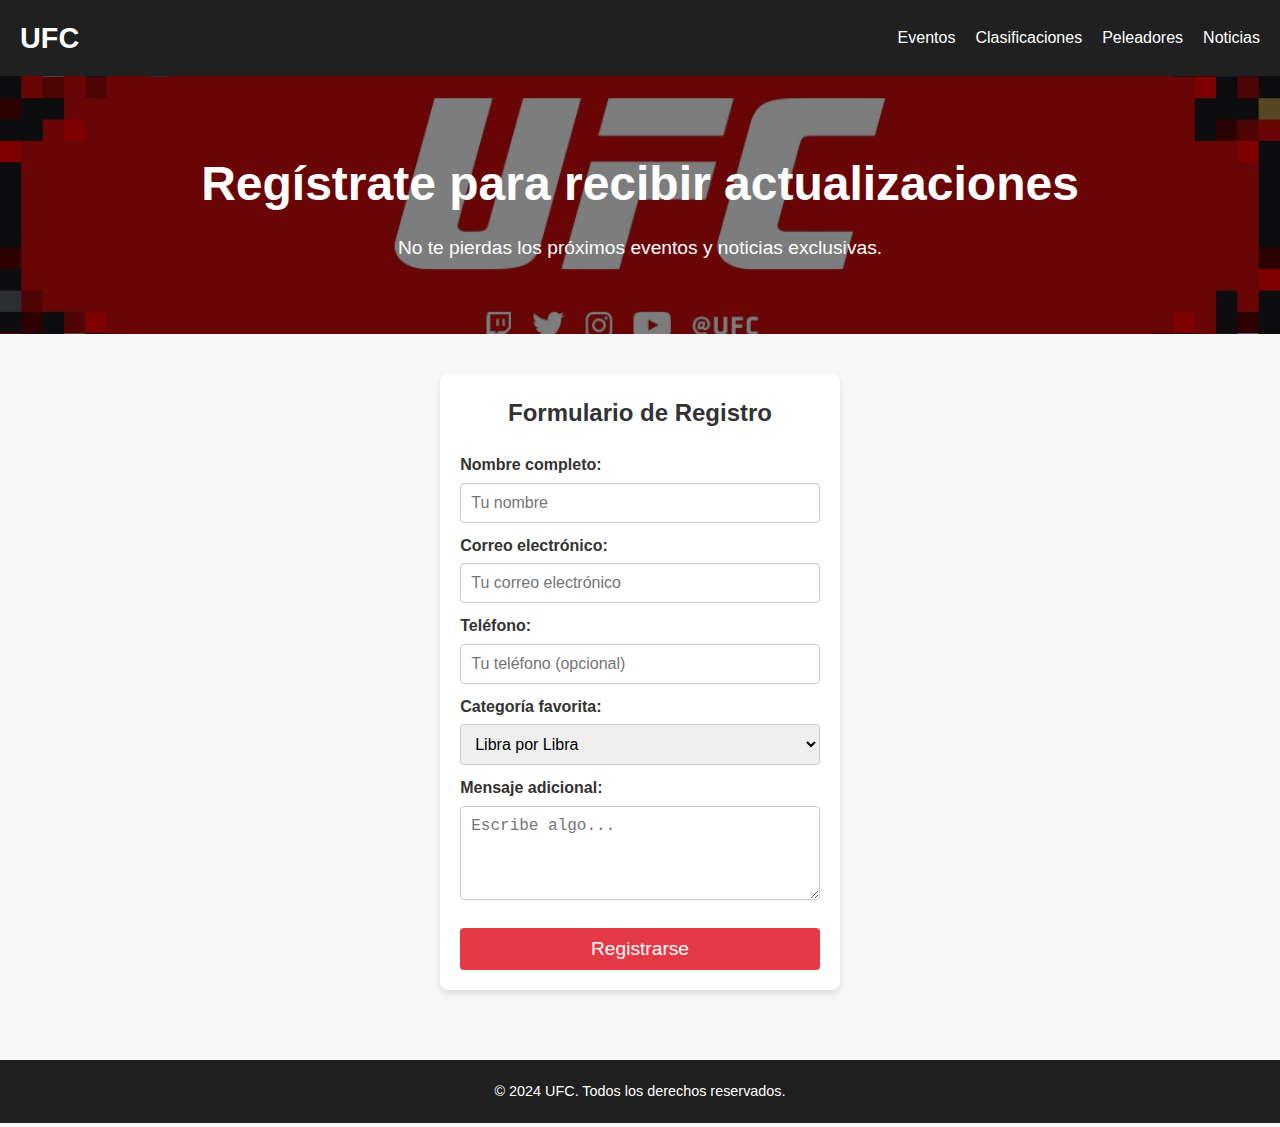
<file: docs/eventos.html>
<!DOCTYPE html>
<html lang="es">
<head>
    <meta charset="UTF-8">
    <meta name="viewport" content="width=device-width, initial-scale=1.0">
    <title>UFC - Eventos</title>
    <link rel="stylesheet" href="UFC.css">
</head>
<body>
    <nav class="barra-navegacion">
        <div class="logo">
            <a href="index.html">UFC</a>
        </div>
        <ul class="enlaces-navegacion">
            <li><a href="eventos.html">Eventos</a></li>
            <li><a href="clasificaciones.html">Clasificaciones</a></li>
            <li><a href="peleadores.html">Peleadores</a></li>
            <li><a href="noticias.html">Noticias</a></li>
        </ul>
    </nav>

    <header class="encabezado">
        <h1>Regístrate para recibir actualizaciones</h1>
        <p>No te pierdas los próximos eventos y noticias exclusivas.</p>
    </header>

    <main class="contenido-principal">
        <form class="formulario-registro">
            <h2>Formulario de Registro</h2>
            <label for="nombre">Nombre completo:</label>
            <input type="text" id="nombre" name="nombre" placeholder="Tu nombre" required>
            
            <label for="correo">Correo electrónico:</label>
            <input type="email" id="correo" name="correo" placeholder="Tu correo electrónico" required>
            
            <label for="telefono">Teléfono:</label>
            <input type="tel" id="telefono" name="telefono" placeholder="Tu teléfono (opcional)">
            
            <label for="categoria">Categoría favorita:</label>
            <select id="categoria" name="categoria">
                <option value="libra-por-libra">Libra por Libra</option>
                <option value="pesos-pesados">Pesos Pesados</option>
                <option value="pesos-ligeros">Pesos Ligeros</option>
                <option value="otros">Otros</option>
            </select>
            
            <label for="mensaje">Mensaje adicional:</label>
            <textarea id="mensaje" name="mensaje" placeholder="Escribe algo..." rows="4"></textarea>
            
            <button type="submit" class="boton">Registrarse</button>
        </form>
    </main>

    <footer class="pie-pagina">
        <p>&copy; 2024 UFC. Todos los derechos reservados.</p>
    </footer>
</body>
</html>
</file>
<file: docs/UFC.css>
* {
    margin: 0;
    padding: 0;
    box-sizing: border-box;
}

body {
    font-family: 'Arial', sans-serif;
    background-color: #f7f7f7;
    color: #333;
    line-height: 1.6;
}

/* Barra de navegación */
.barra-navegacion {
    background-color: #202020;
    color: #fff;
    display: flex;
    justify-content: space-between;
    align-items: center;
    padding: 15px 20px;
    position: sticky;
    top: 0;
    z-index: 1000;
}

.barra-navegacion .logo a {
    font-size: 1.8rem;
    font-weight: bold;
    color: #fff;
    text-decoration: none;
}

.enlaces-navegacion {
    list-style: none;
    display: flex;
    gap: 20px;
}

.enlaces-navegacion a {
    color: #fff;
    text-decoration: none;
    font-size: 1rem;
    transition: color 0.3s ease;
}

.enlaces-navegacion a:hover {
    color: #e63946;
}

/* Encabezado */
.encabezado {
    background: linear-gradient(rgba(0, 0, 0, 0.5), rgba(0, 0, 0, 0.5)), url('../Imagenes/banner.jpeg') no-repeat center center/cover;
    color: #fff;
    text-align: center;
    padding: 70px 20px;
}

.encabezado h1 {
    font-size: 3rem;
    margin-bottom: 10px;
}

.encabezado p {
    font-size: 1.2rem;
}

/* Contenido principal */
.contenido-principal {
    display: flex;
    flex-wrap: wrap;
    justify-content: center;
    gap: 20px;
    padding: 20px;
}

.tarjeta {
    background: #fff;
    border-radius: 8px;
    box-shadow: 0 4px 6px rgba(0, 0, 0, 0.1);
    overflow: hidden;
    max-width: 300px;
    text-align: center;
    transition: transform 0.3s ease, box-shadow 0.3s ease;
}

.tarjeta img {
    width: 100%;
    height: auto;
}

.tarjeta h2 {
    font-size: 1.5rem;
    margin: 15px 0;
}

.tarjeta p {
    padding: 0 10px;
    font-size: 1rem;
    color: #555;
}

.tarjeta .boton {
    display: inline-block;
    margin: 15px 0;
    padding: 10px 20px;
    background: #e63946;
    color: #fff;
    text-decoration: none;
    border-radius: 4px;
    transition: background 0.3s ease;
}

.tarjeta .boton:hover {
    background: #c0273b;
}

.tarjeta:hover {
    transform: translateY(-5px);
    box-shadow: 0 6px 10px rgba(0, 0, 0, 0.15);
}

/* Pie de página */
.pie-pagina {
    background-color: #202020;
    color: #fff;
    text-align: center;
    padding: 20px;
    margin-top: 30px;
    font-size: 0.9rem;
}

.pie-pagina p {
    margin: 0;
}

/* Formulario */
.formulario-registro {
    max-width: 400px;
    margin: 20px auto;
    background: #fff;
    padding: 20px;
    border-radius: 8px;
    box-shadow: 0 4px 6px rgba(0, 0, 0, 0.1);
}

.formulario-registro h2 {
    text-align: center;
    margin-bottom: 20px;
    color: #333;
}

.formulario-registro label {
    display: block;
    margin-top: 10px;
    font-weight: bold;
}

.formulario-registro input, 
.formulario-registro select, 
.formulario-registro textarea {
    width: 100%;
    margin-top: 5px;
    padding: 10px;
    border: 1px solid #ccc;
    border-radius: 4px;
    font-size: 1rem;
}

.formulario-registro button {
    margin-top: 20px;
    width: 100%;
    padding: 10px;
    background: #e63946;
    color: #fff;
    border: none;
    border-radius: 4px;
    font-size: 1.2rem;
    cursor: pointer;
    transition: background 0.3s ease;
}

.formulario-registro button:hover {
    background: #c0273b;
}
.tarjeta-peleador {
    max-width: 300px;
    margin: 20px auto;
    text-align: center;
}

.tarjeta-peleador img {
    width: 100%;
    border-radius: 8px;
}

.tarjeta-peleador h2 {
    margin-top: 10px;
    color: #333;
    font-size: 1.5rem;
}
</file>
